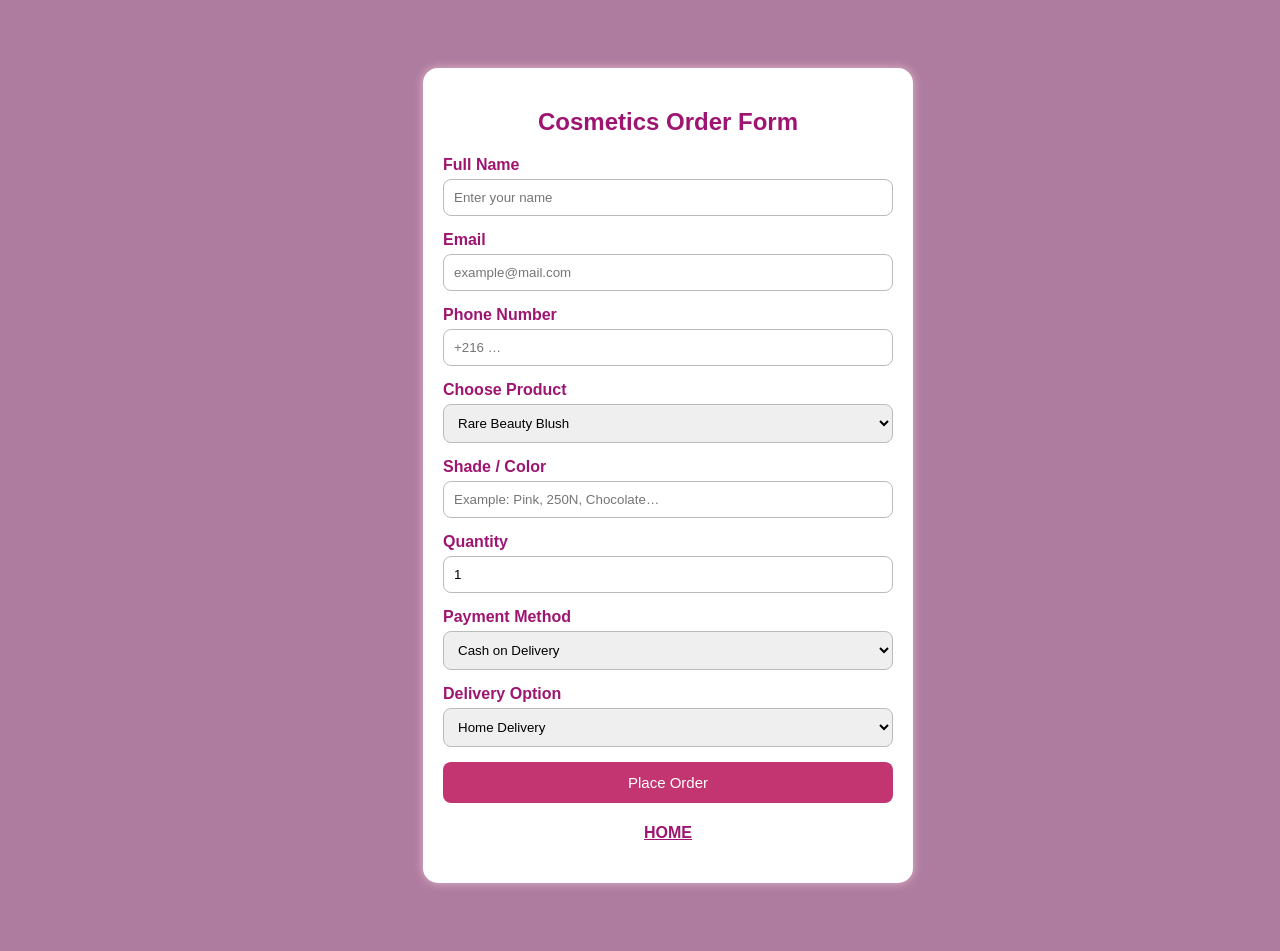
<file: formulaire.html>
<!DOCTYPE html>
<html lang="en">
<head>
    <meta charset="UTF-8">
    <meta name="viewport" content="width=device-width, initial-scale=1.0">
    <title>Cosmetics Order Form</title>
    <link rel="stylesheet" href="style.css">
</head>
<body class="order-page">
    <div class="form-container">
        <h2>Cosmetics Order Form</h2>
        <form>
            <label>Full Name</label>
            <input type="text" placeholder="Enter your name" required>

            <label>Email</label>
            <input type="email" placeholder="example@mail.com" required>

            <label>Phone Number</label>
            <input type="text" placeholder="+216 …" required>

            <label>Choose Product</label>
            <select required>
                <option>Rare Beauty Blush</option>
                <option>Dior Lip Glow Oil</option>
                <option>Kiko Lip Gloss</option>
                <option>Huda Beauty Foundation</option>
                <option>Fenty Highlighter</option>
            </select>

            <label>Shade / Color</label>
            <input type="text" placeholder="Example: Pink, 250N, Chocolate…">

            <label>Quantity</label>
            <input type="number" min="1" value="1">

            <label>Payment Method</label>
            <select>
                <option>Cash on Delivery</option>
                <option>Bank Transfer</option>
                <option>E-Dinar</option>
            </select>

            <label>Delivery Option</label>
            <select>
                <option>Home Delivery</option>
                <option>Pickup from Store</option>
            </select>

            <button type="submit">Place Order</button>
            <h4><a href="index.html">HOME</a></h4>
        </form>
    </div>
</body>
</html>
</file>
<file: style.css>
.box{
    padding: 20px;
    width: 550px;
    height: 50px;
    margin-left: 460px;
    
 }
 html, body {
    width: 100%;
    min-height: 100%;
    overflow-x: hidden;

.top-bar {
  position: fixed;     
  top: 0;               
  left: 0;              
  width: 100%;     
  height: 5%;    
  background-color: #333; 
  color: white;        
  padding: 15px;        
  font-size: 18px;            
}

.order-page {
    font-family: Arial, sans-serif;
    background: #ae7c9f;
    padding: 20px;
}
.form-container {
    background: white;
    width: 450px;
    max-width: calc(100% - 40px);
    padding: 20px;
    border-radius: 15px;
    box-shadow: 0 0 10px #e2b7cc;
    margin: 40px auto;
}
.form-container h2 {
    text-align: center;
    color: #9e1571;
}
.form-container label {
    color: #9e1571;
    font-weight: bold;
}
.form-container input,
.form-container select {
    box-sizing: border-box;
    width: 100%;
    margin-top: 5px;
    margin-bottom: 15px;
    padding: 10px;
    border-radius: 8px;
    border: 1px solid #bbb;
}
.form-container button {
    background: #c23570;
    color: white;
    width: 100%;
    padding: 12px;
    border: none;
    border-radius: 8px;
    font-size: 15px;
    cursor: pointer;
}
.form-container button:hover {
    background: #8e2553;
}
.form-container h4 {
    text-align: center;
    color: #cb5a8b;
}
.form-container a {
    color: #9e1571;
}
.form-container a:hover {
    color: #000;
}
.product-grid {
    display: flex;
    flex-wrap: wrap;
    align-items: flex-start;
    gap: 30px;
    margin: 0 15px 35px;
}
.product-card {
    flex: 1 1 140px;
    min-width: 0;
    text-align: left;
}
.product-card .product-image {
    display: block;
    width: 200px !important;
    max-width: 100%;
    height: 280px !important;
    object-fit: contain;
    margin: 0 auto 12px !important;
}
.product-card .p1 {
    margin: 0 !important;
    line-height: 1.45;
}
.product-card .p1 strong {
    display: block;
    margin-bottom: 8px;
}
.details-button {
    display: inline-block;
    margin: 4px 0 10px;
    padding: 6px 12px;
    border: 1px solid #6f4863;
    border-radius: 3px;
    background: #b397ab;
    color: #3b2d2f;
    cursor: pointer;
    font: inherit;
}
.details-button:hover {
    background: #6f4863;
    color: #fff;
}
.product-details[hidden] {
    display: none !important;
}
.product-details {
    margin-top: 4px;
}

html {
    scroll-behavior: smooth;
}
</file>
